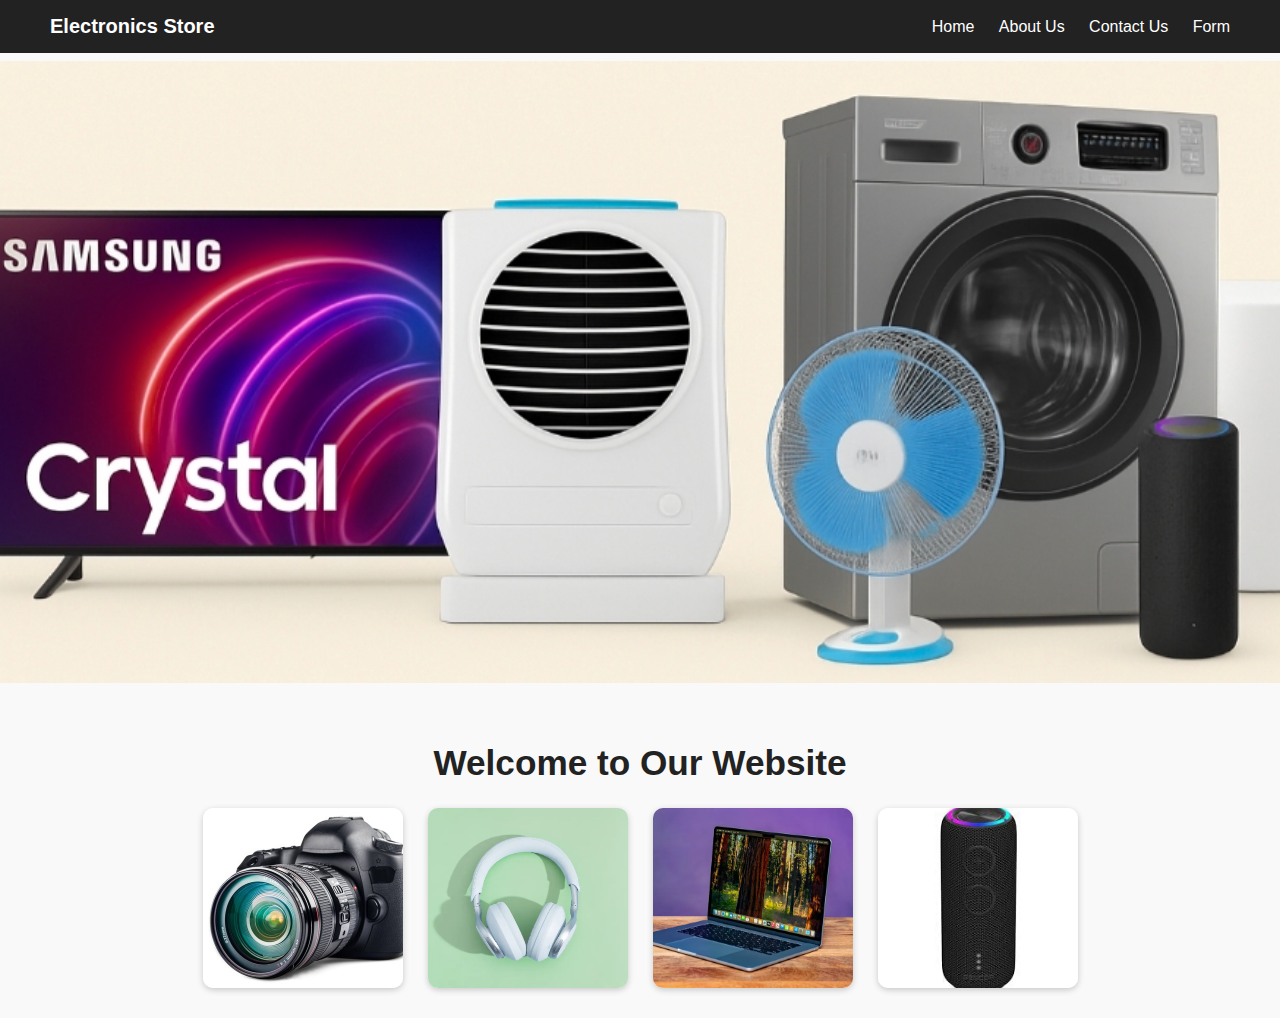
<file: index.html>
<!DOCTYPE html>
<html lang="en">
<head>
  <meta charset="UTF-8">
  <meta name="viewport" content="width=device-width, initial-scale=1.0">
  <title>Home</title>
  <link rel="stylesheet" href="style.css">
</head>
<body>
  <header>
    <div class="navbar">
      <h2 class="logo">Electronics Store</h2>
      <nav>
        <a href="index.html">Home</a>
        <a href="about.html">About Us</a>
        <a href="contact.html">Contact Us</a>
        <a href="form.html">Form</a>
      </nav>
    </div>
  </header>

  <section class="banner">
    <img src="images/banner.jpg" alt="Electronics Banner">
  </section>

  <main>
    <h1>Welcome to Our Website</h1>
    <div class="products">
      <img src="images/camera.png" alt="Camera">
      <img src="images/headphone.png" alt="Headphones">
      <img src="images/laptop.jpg" alt="Laptop">
      <img src="images/speaker.jpeg" alt="Speaker">
    </div>
  </main>
</body>
</html>
</file>
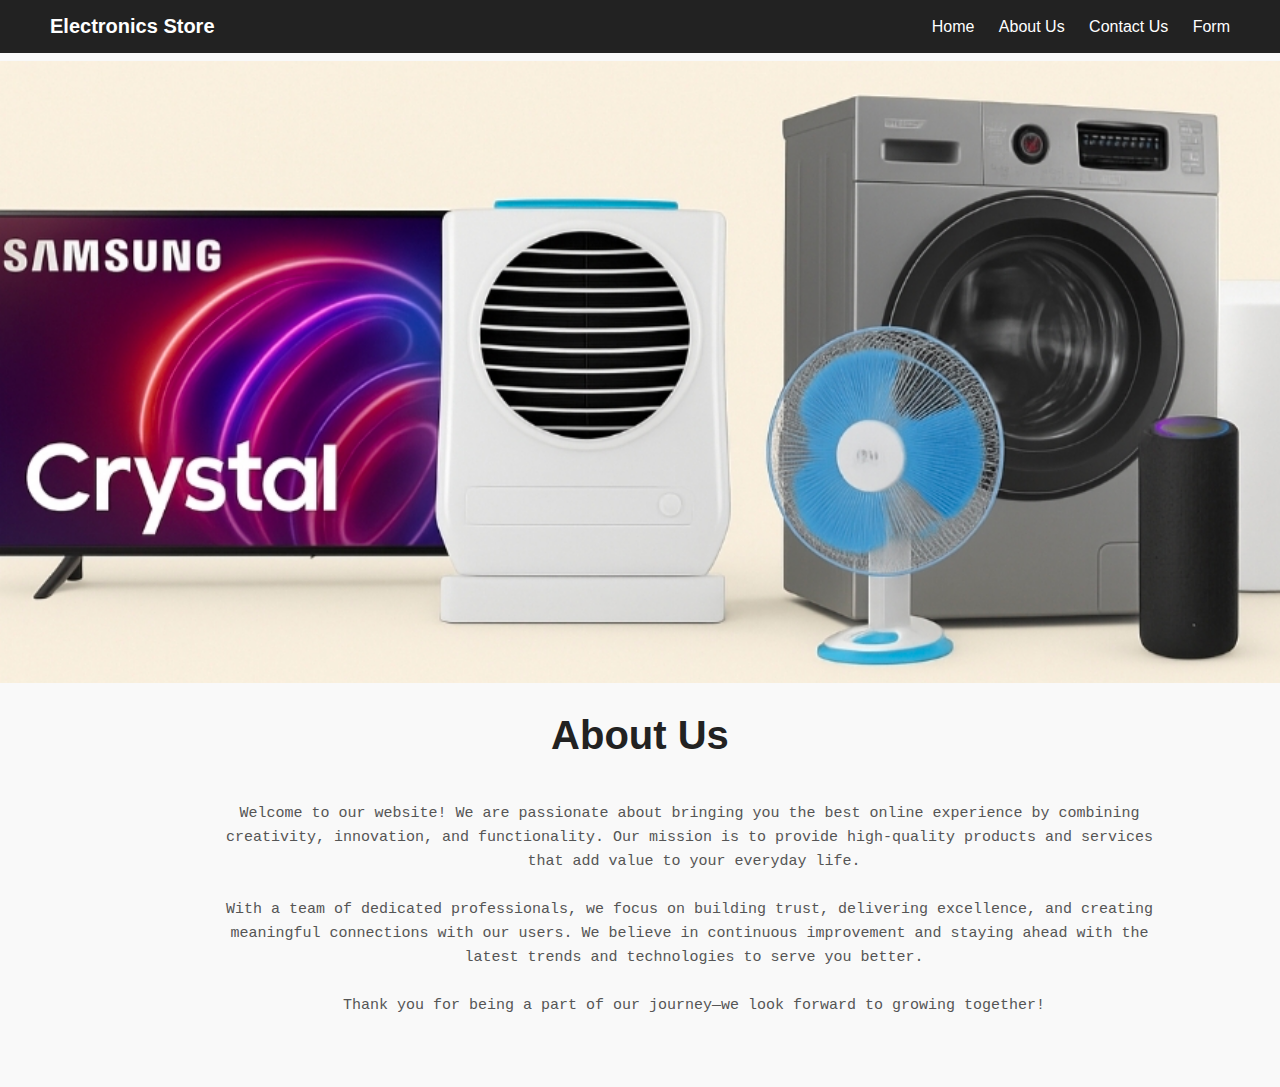
<file: about.html>
<!DOCTYPE html>
<html lang="en">
<head>
  <meta charset="UTF-8">
  <meta name="viewport" content="width=device-width, initial-scale=1.0">
  <title>About Us</title>
  <link rel="stylesheet" href="style.css">
</head>
<body>
    <header>
        <div class="navbar">
          <h2 class="logo">Electronics Store</h2>
          <nav>
            <a href="index.html">Home</a>
            <a href="about.html">About Us</a>
            <a href="contact.html">Contact Us</a>
            <a href="form.html">Form</a>
          </nav>
        </div>
      </header>

      <div class="banner">
        <img src="images/banner.jpg" alt="Electronics Banner">
      </div>

      <div class="about-section">
        <h1>About Us</h1>
        <pre>
        <p>
            Welcome to our website! We are passionate about bringing you the best online experience by combining 
            creativity, innovation, and functionality. Our mission is to provide high-quality products and services 
            that add value to your everyday life.

            With a team of dedicated professionals, we focus on building trust, delivering excellence, and creating 
            meaningful connections with our users. We believe in continuous improvement and staying ahead with the 
            latest trends and technologies to serve you better.
            
            Thank you for being a part of our journey—we look forward to growing together!
        </p>
        </pre>
      </div>
</body>
</html>
</file>
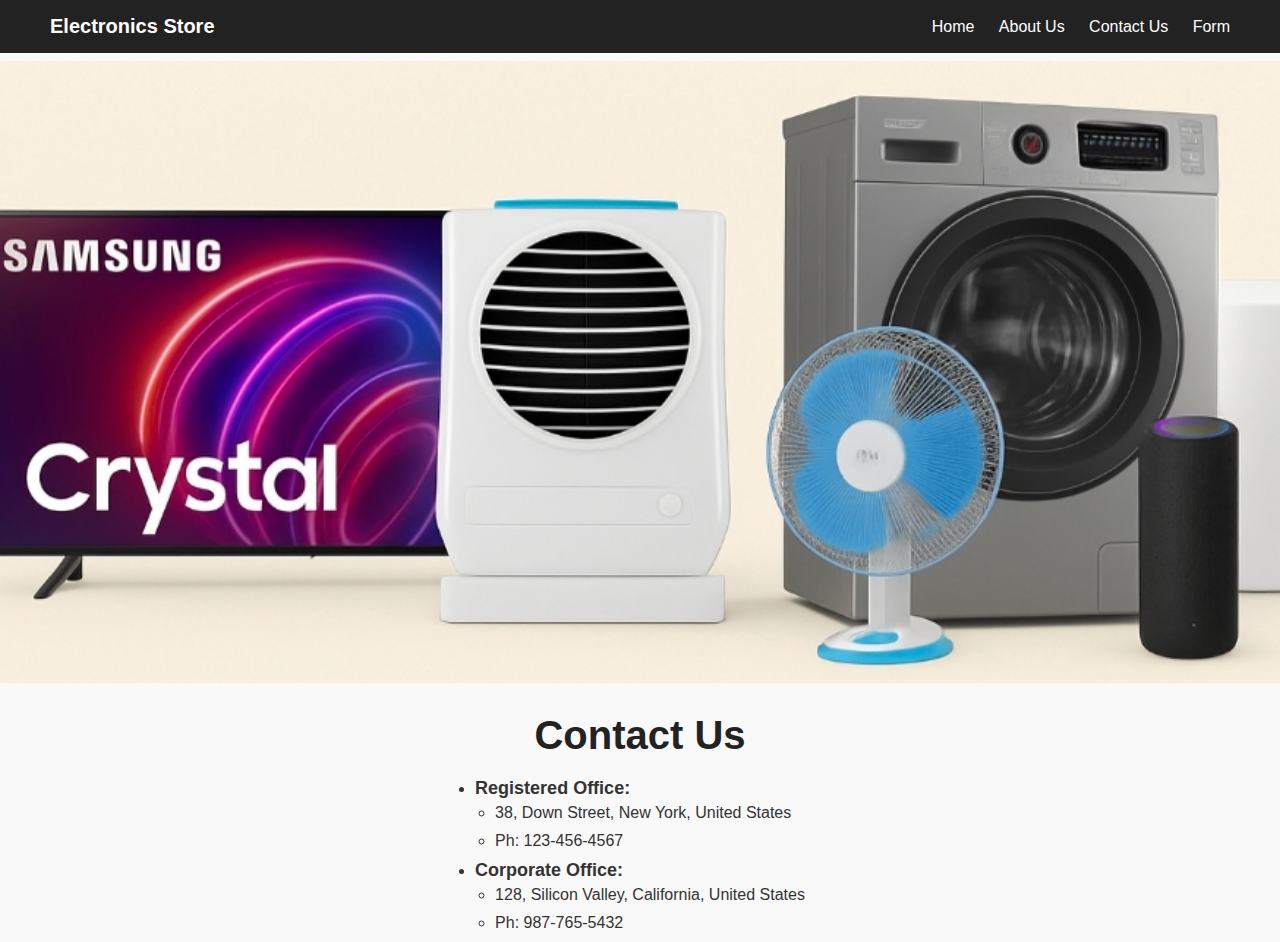
<file: contact.html>
<!DOCTYPE html>
<html lang="en">
<head>
  <meta charset="UTF-8">
  <meta name="viewport" content="width=device-width, initial-scale=1.0">
  <title>Contact Us</title>
  <link rel="stylesheet" href="style.css">
</head>
<body>
  <header>
    <div class="navbar">
      <h2 class="logo">Electronics Store</h2>
      <nav>
        <a href="index.html">Home</a>
        <a href="about.html">About Us</a>
        <a href="contact.html">Contact Us</a>
        <a href="form.html">Form</a>
      </nav>
    </div>
  </header>

  <div class="banner">
    <img src="images/banner.jpg" alt="Electronics Banner">
  </div>

  <div class="contact-section">
    <h1>Contact Us</h1>
    <ul>
      <li>
        <b>Registered Office:</b>
        <ul>
          <li>38, Down Street, New York, United States</li>
          <li>Ph: 123-456-4567</li>
        </ul>
      </li>
      <li>
        <b>Corporate Office:</b>
        <ul>
          <li>128, Silicon Valley, California, United States</li>
          <li>Ph: 987-765-5432</li>
        </ul>
      </li>
    </ul>
  </div>
  
  
  
</body>
</html>
</file>
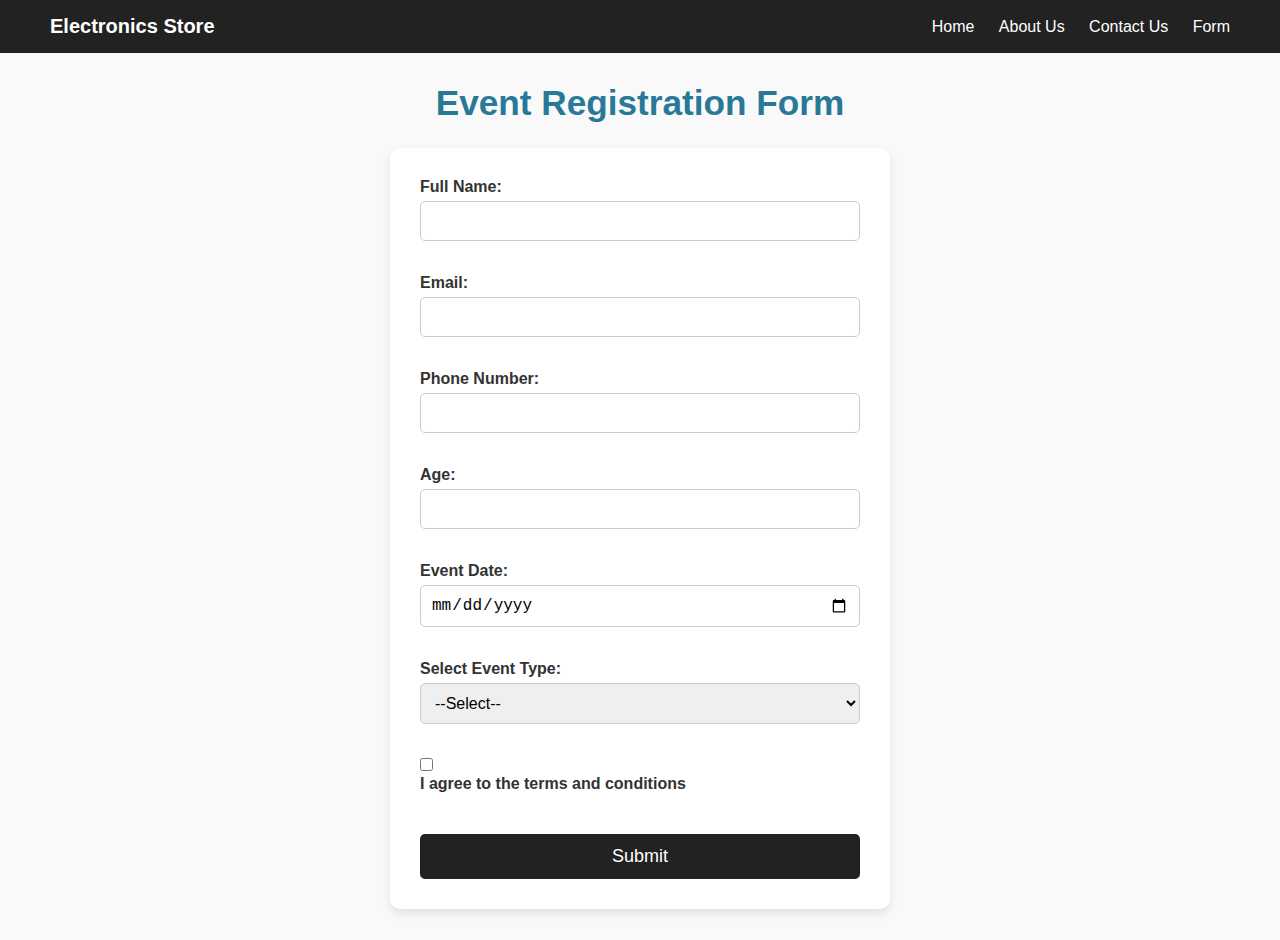
<file: form.html>
<!DOCTYPE html>
<html lang="en">
<head>
  <meta charset="UTF-8">
  <meta name="viewport" content="width=device-width, initial-scale=1.0">
  <title>Event Registration Form</title>
  <link rel="stylesheet" href="style.css">
</head>
<body>
    <header>
        <div class="navbar">
          <h2 class="logo">Electronics Store</h2>
          <nav>
            <a href="index.html">Home</a>
            <a href="about.html">About Us</a>
            <a href="contact.html">Contact Us</a>
            <a href="form.html">Form</a>
          </nav>
        </div>
      </header>

  <h1>Event Registration Form</h1>
  <form>

    <label for="fullname">Full Name:</label>
    <input type="text" id="fullname" name="fullname" required minlength="3"><br><br>

    <label for="email">Email:</label>
    <input type="email" id="email" name="email" required><br><br>

    <label for="phone">Phone Number:</label>
    <input type="tel" id="phone" name="phone" required pattern="[0-9]{10}" title="Enter 10 digits"><br><br>

    <label for="age">Age:</label>
    <input type="number" id="age" name="age" required min="18" max="60"><br><br>

    <label for="date">Event Date:</label>
    <input type="date" id="date" name="date" required min="<?= date('Y-m-d'); ?>"><br><br>

    <label for="event">Select Event Type:</label>
    <select id="event" name="event" required>
      <option value="">--Select--</option>
      <option value="workshop">Workshop</option>
      <option value="webinar">Webinar</option>
      <option value="hackathon">Hackathon</option>
    </select><br><br>

    <input type="checkbox" id="terms" name="terms" required>
    <label for="terms">I agree to the terms and conditions</label><br><br>

    <button type="submit">Submit</button>
  </form>
</body>
</html>
</file>
<file: style.css>
* {
    margin: 0;
    padding: 0;
    box-sizing: border-box;
  }
  
  body {
    font-family: Arial, sans-serif;
    background: #f9f9f9;
    color: #333;
  }
  
  /* Navbar */
  header {
    background: #222;
    padding: 15px 50px;
  position: sticky;  
  top: 0;            
  z-index: 1000;     
  }
  
  .navbar {
    display: flex;
    justify-content: space-between;
    align-items: center;
  }
  
  .logo {
    color: #fff;
    font-size: 20px;
  }
  
  nav a {
    color: #fff;
    text-decoration: none;
    margin-left: 20px;
    font-size: 16px;
  }
  
  nav a:hover {
    color: #ff9800;
  }

  .banner {
    width: 100%;
    height: 70vh;
    overflow: hidden;
  }
  
  .banner img {
    width: 100%;
    height: 100%;
    object-fit: cover;
    margin-top: 8px;
    border-bottom: 3px solid #ddd;
    display: block;
  }
  
  main {
    padding: 30px;
    text-align: center;
  }
  
  main h1 {
    margin-bottom: 25px;
    color: #222;
  }
  
  .products {
    display: flex;
    justify-content: center;
    gap: 25px;
    flex-wrap: wrap;
  }
  
  .products img {
    width: 200px;
    height: 180px;
    object-fit: cover;
    border-radius: 10px;
    box-shadow: 0px 2px 6px rgba(0, 0, 0, 0.2);
    transition: transform 0.3s;
  }
  
  .products img:hover {
    transform: scale(1.05);
  }
  
  .about-section {
    padding-top: 30px;
    text-align: center;
  }

  .about-section h1 {
    font-size: 2.5rem;
    color: #222;
    margin-bottom: 5px;
    margin-top: 0; 
  }

  .about-section p {
    font-size: 15px;
    color: #555;
    line-height: 1.6;
    margin-top: 0;       
  margin-bottom: 15px;
  }

  .contact-section {
    text-align: center;  
    margin-top: 30px;
  }
  
  .contact-section h1 {
    margin-bottom: 20px;
    font-size: 2.5rem;
    color: #222;
  }
 
  .contact-section > ul {
    list-style-type: disc;  
    padding-left: 0;        
    display: inline-block; 
    text-align: left;      
  }
  
  .contact-section ul ul {
    list-style-type: circle;
    padding-left: 20px;     
    margin: 5px 0;
  }
  
  .contact-section li {
    margin-bottom: 10px;
    font-size: 16px;
  }
  
  .contact-section > ul > li > b {
    font-size: 18px;
  }
  
form {
    max-width: 500px;           
    margin: 0 auto 30px auto;         
    background-color: #fff;     
    padding: 30px;
    border-radius: 10px;        
    box-shadow: 0 4px 10px rgba(0,0,0,0.1); 
  }
  
  h1 {
    text-align: center;
    margin-top: 30px;    
    margin-bottom: 25px;
    font-size: 2.2rem;
    color: #287997;
  }
  
  form label {
    display: block;
    margin-bottom: 5px;
    font-weight: bold;
  }
  
  form input[type="text"],
  form input[type="email"],
  form input[type="tel"],
  form input[type="number"],
  form input[type="date"],
  form select {
    width: 100%;
    padding: 10px;
    margin-bottom: 15px;
    border: 1px solid #ccc;
    border-radius: 5px;
    font-size: 16px;
  }
  
  form input[type="checkbox"] {
    width: auto;
    margin-right: 10px;
  }
  
  form button {
    width: 100%;
    padding: 12px;
    background-color: #222;
    color: #fff;
    border: none;
    border-radius: 5px;
    font-size: 18px;
    cursor: pointer;
    transition: background-color 0.3s;
  }
</file>
